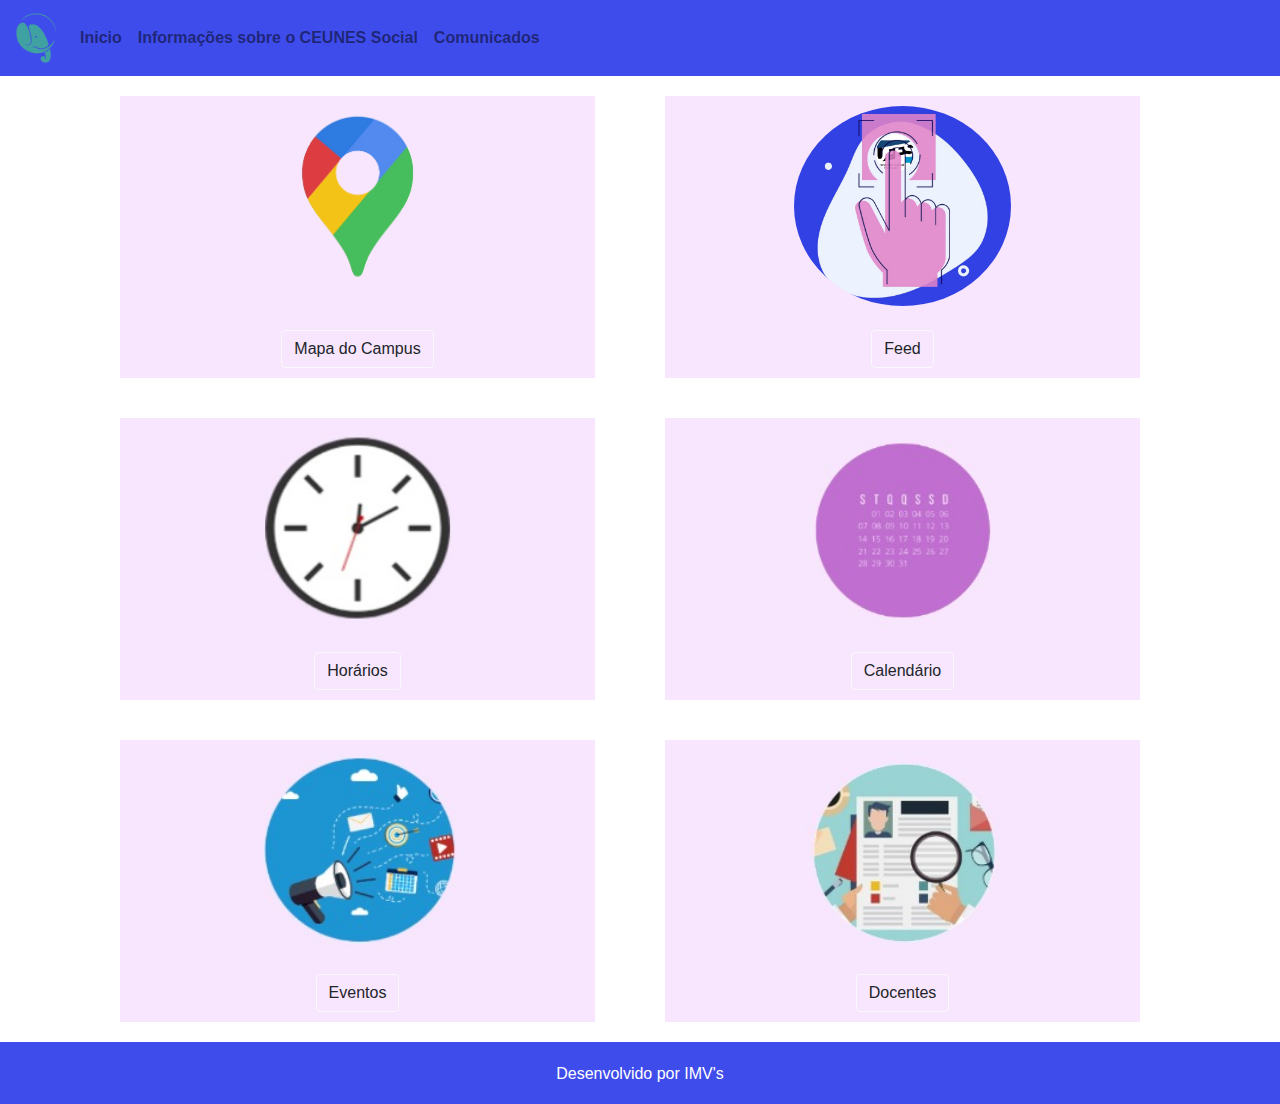
<file: index.html>
<!DOCTYPE html>

<html lang="pt-br">
    <head>
        <meta charset="utf-8">  <!-- Serve para adequar o site com o pt-br acentos ç etc -->
        <title>CEUNES Social</title>
        <link rel="stylesheet" type="text/css" href="bootstrap/css/bootstrap.min.css">  <!-- Importando o 
                                                                                        framework Bootstrap -->
        <link rel="stylesheet" type="text/css" href="css/style.css">    <!-- Serve para pegar todos 
                                                                                os arquivos do css -->
    </head>

    <body>
    
        <nav class="navbar navbar-expand -lg navbar-light principal-cor">    <!-- Adiciona uma barra de navegação -->
            <a class="navbar-brand" href="index.html">
                <img src="img/logo2.png" width="40">    <!-- Imagem na barra -->
            </a>

            <div class="collapse navbar-collapse">

                <ul class="navbar-nav"><!-- Lista para ordenar um menú -->
                    <li class="nav-iten">
                        <a class="nav-link" href="index.html"><strong>Inicio</strong></a>
                    </li>

                    <li class="nav-iten">
                        <a class="nav-link" href="informacoes-cssocial.html">
                            <strong>
                                Informações sobre o CEUNES Social
                            </strong></a><!-- '<a>' Cria hiperlinks '#'sao links dentro da página -->
                    </li>

                <li class="nav-iten">
                    <a class="nav-link" href="comunicados.html"><strong>Comunicados</strong></a>
                </li>
            </ul>

        </nav>

        <section id="mapa-feed">
            <div class="container">
                <div class="row">
                    <div class="col-lg-5 text-center opcoes-inicio menu-ini">
                        <a href="mapa-campus.html">
                            <img src="img/icone-google-maps.png" class="rounded-circle img-menu">
                            <br><br><button type="button" class="btn btn-light opcoes-inicio">
                                Mapa do Campus
                            </button>
                        </a>
                    </div>

                    <div class="col-lg-5 text-center opcoes-inicio menu-ini">
                        <a href="feed.html">
                            <img src="img/logo CS.bmp" class="rounded-circle img-menu">
                            <br><br><button type="button" class="btn btn-light opcoes-inicio">
                                Feed
                            </button>
                        </a>
                    </div>
                </div>
            </div>

        </section>

        <section id="horario-calendario">
            <div class="container">
                <div class="row">
                    <div class="col-lg-5 text-center opcoes-inicio menu-ini">
                        <a href="horarios.html">
                            <img src="img/relogio-menu.png" class="rounded-circle img-menu">
                            <br><br><button type="button" class="btn btn-light opcoes-inicio">
                                Horários
                            </button>
                        </a>
                    </div>

                    <div class="col-lg-5 text-center opcoes-inicio menu-ini">
                        <a href="calendario.html">
                            <img src="img/calendario-menu.png" class="rounded-circle img-menu">
                            <br><br><button type="button" class="btn btn-light opcoes-inicio">
                                Calendário
                            </button>
                        </a>
                    </div>
                </div>
            </div>

        </section>

        <section id="eventos-docentes">
            <div class="container">
                <div class="row">
                    <div class="col-lg-5 text-center opcoes-inicio menu-ini">
                        <a href="eventos.html">
                            <img src="img/eventos-menu.png" class="rounded-circle img-menu">
                            <br><br><button type="button" class="btn btn-light opcoes-inicio">
                                Eventos
                            </button>
                        </a>
                    </div>

                    <div class="col-lg-5 text-center opcoes-inicio menu-ini">
                        <a href="docentes.html">
                            <img src="img/docentes-menu.png" class="rounded-circle img-menu">
                            <br><br><button type="button" class="btn btn-light opcoes-inicio">
                                Docentes
                            </button>
                        </a>
                    </div>
                </div>
            </div>

        </section>

        <footer class="conteiner-fluid text-center bg-footer principal-cor">
            <p>Desenvolvido por IMV's</p>
        </footer>
        

    </body>

</html>
</file>
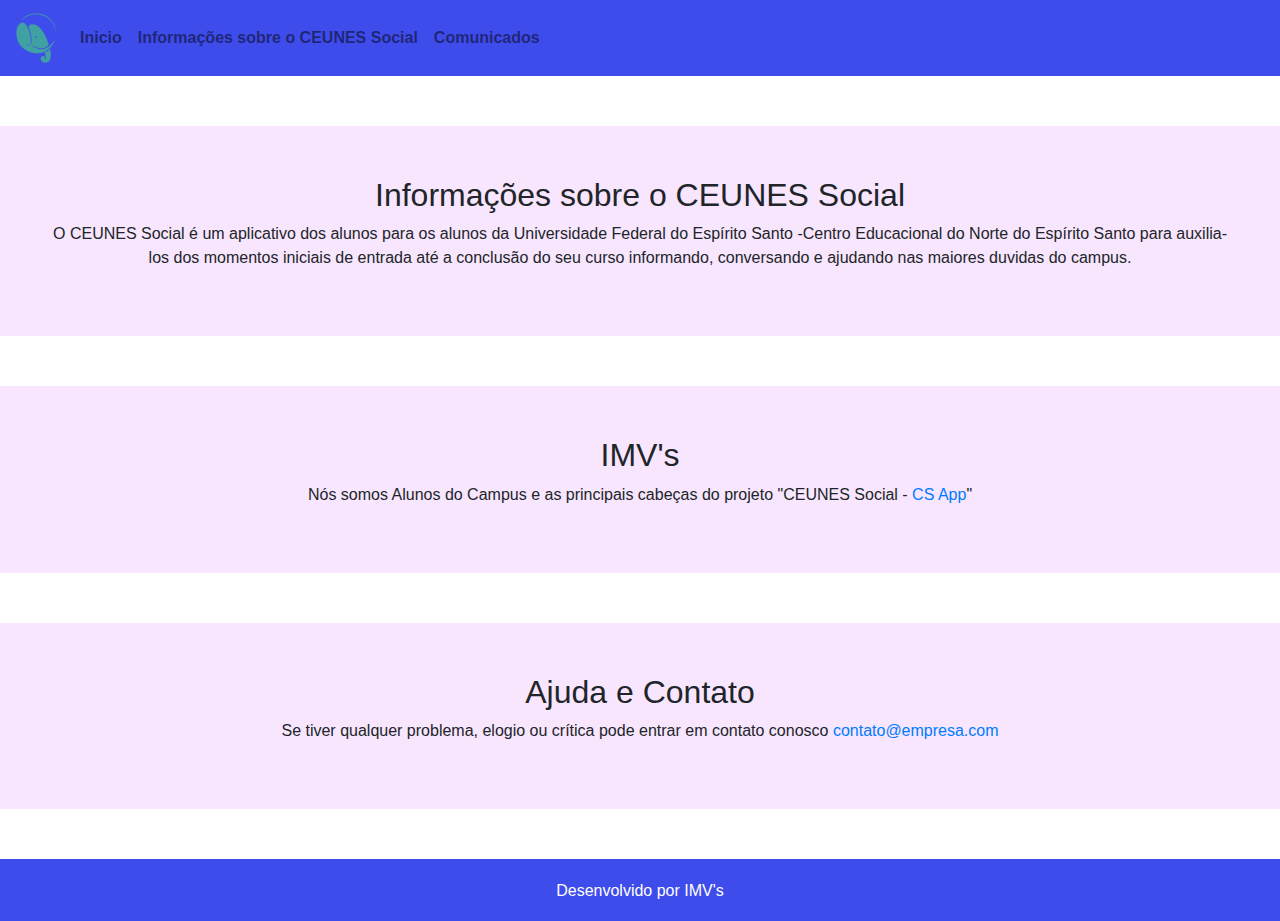
<file: informacoes-cssocial.html>
<!DOCTYPE html>

<html lang="pt-br">
    <head>
        <meta charset="utf-8">  <!-- Serve para adequar o site com o pt-br acentos ç etc -->
        <title>CEUNES Social</title>
        <link rel="stylesheet" type="text/css" href="bootstrap/css/bootstrap.min.css">  <!-- Importando o 
                                                                                        framework Bootstrap -->
        <link rel="stylesheet" type="text/css" href="css/style.css">    <!-- Serve para pegar todos 
                                                                                os arquivos do css -->
    </head>

    <body>
   
        <nav class="navbar navbar-expand -lg navbar-light principal-cor">    <!-- Adiciona uma barra de navegação -->
            <a class="navbar-brand" href="#">
                <img src="img/logo2.png" width="40">    <!-- Imagem na barra -->
            </a>

            <div class="collapse navbar-collapse">

                <ul class="navbar-nav"><!-- Lista para ordenar um menú -->
                    <li class="nav-iten">
                        <a class="nav-link" href="index.html"><strong>Inicio</strong></a>
                    </li>

                    <li class="nav-iten">
                        <a class="nav-link" href="informacoes-cssocial.html">
                            <strong>
                                Informações sobre o CEUNES Social
                            </strong></a><!-- '<a>' Cria hiperlinks '#'sao links dentro da página -->
                    </li>

                <li class="nav-iten">
                    <a class="nav-link" href="comunicados.html"><strong>Comunicados</strong></a>
                </li>
            </ul>

        </div>

        </nav>

        <section id="info-csapp"> <!-- Cria seções dentro da própria página -->
            
            <div class="container-fluid info-text text-center margin">  <!-- Cria um 'container' -->

            <h2>Informações sobre o CEUNES Social</h2>
            <p>
                O CEUNES Social é um aplicativo dos alunos para os alunos da Universidade Federal do 
                Espírito Santo -Centro Educacional do Norte do Espírito Santo para auxilia-los dos 
                momentos iniciais de entrada até a conclusão do seu curso informando, conversando e 
                ajudando nas maiores duvidas do campus.
            </p>


            </div>

        </section>

        <section id="imv"> <!-- Cria seções dentro da própria página -->
            
            <div class="container-fluid info-text text-center margin">  <!-- Cria um 'container' -->

            <h2>IMV's</h2>
            <p>
                Nós somos Alunos do Campus e as principais cabeças do projeto "CEUNES Social - 
                <a href="https://play.google.com/store" target="blank">CS App</a>" <!-- 'target' leva 
                                                                                o usuario para outra aba -->
            </p>

            </div>

        </section>

        <section id="ajuda-contato"> <!-- Cria seções dentro da própria página -->
            
            <div class="container-fluid info-text text-center margin">  <!-- Cria um 'container' -->

            <h2>Ajuda e Contato</h2>
            <p>
                Se tiver qualquer problema, elogio ou crítica pode entrar em contato conosco
                <a href="mailto:contato@empresa.com">contato@empresa.com</a> <!-- 'mailto:' redireciona 
                                                        o usuario diretamente para o app email do windowns -->    
            </p>

            </div>

        </section>

        <footer class="conteiner-fluid text-center bg-footer principal-cor">
            <p>Desenvolvido por IMV's</p>
        </footer>
    
    </body>

</html>
</file>
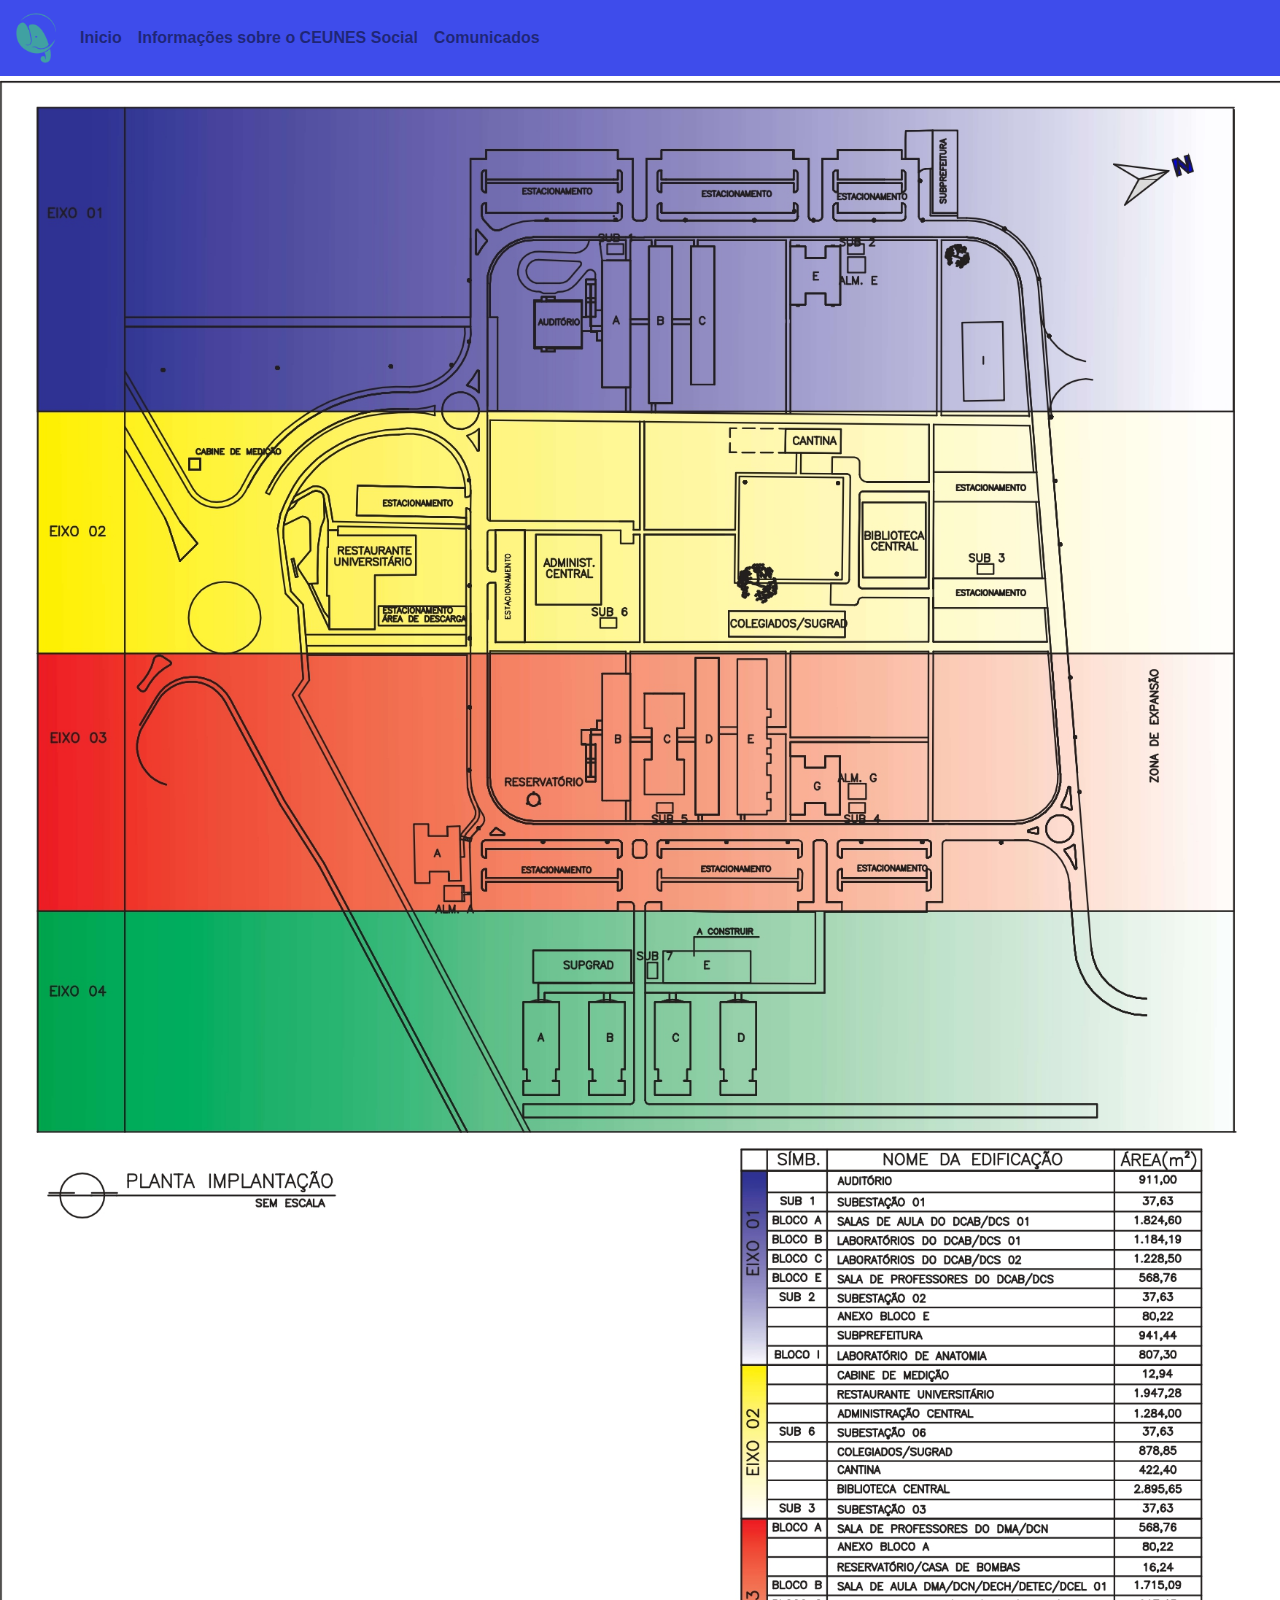
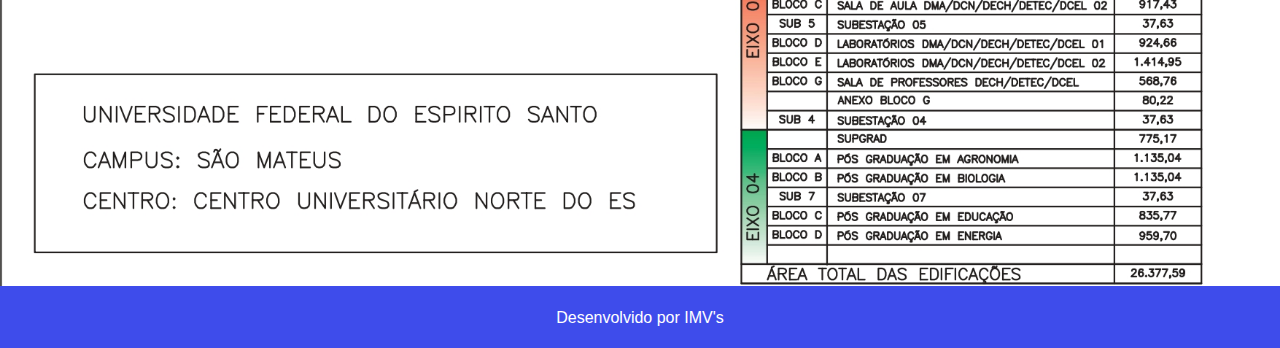
<file: mapa-campus.html>
<!DOCTYPE html>

<html lang="pt-br">
    <head>
        <meta charset="utf-8">  <!-- Serve para adequar o site com o pt-br acentos ç etc -->
        <title>CEUNES Social</title>
        <link rel="stylesheet" type="text/css" href="bootstrap/css/bootstrap.min.css">  <!-- Importando o 
                                                                                        framework Bootstrap -->
        <link rel="stylesheet" type="text/css" href="css/style.css">    <!-- Serve para pegar todos 
                                                                                os arquivos do css -->
    </head>

    <body>
    
        <nav class="navbar navbar-expand -lg navbar-light principal-cor">    <!-- Adiciona uma barra de navegação -->
            <a class="navbar-brand" href="index.html">
                <img src="img/logo2.png" width="40">    <!-- Imagem na barra -->
            </a>

            <div class="collapse navbar-collapse">

                <ul class="navbar-nav"><!-- Lista para ordenar um menú -->
                    <li class="nav-iten">
                        <a class="nav-link" href="index.html"><strong>Inicio</strong></a>
                    </li>

                    <li class="nav-iten">
                        <a class="nav-link" href="informacoes-cssocial.html">
                            <strong>
                                Informações sobre o CEUNES Social
                            </strong></a><!-- '<a>' Cria hiperlinks '#'sao links dentro da página -->
                    </li>

                <li class="nav-iten">
                    <a class="nav-link" href="comunicados.html"><strong>Comunicados</strong></a>
                </li>
            </ul>

        </nav>

        <img src="img/mapa-eixos.jpg" class="img-fluid" width="100%">

        <footer class="conteiner-fluid text-center bg-footer principal-cor">
            <p>Desenvolvido por IMV's</p>
        </footer>
        

    </body>

</html>
</file>
<file: css/style.css>
.principal-cor{
    background-color: #3e4ceb;
}

body{
    background-color: white;
}

.info-text{
    padding: 50px;
    background-color: #f8e6fe;
}

.margin{
    margin-top: 50px;
    margin-bottom: 50px;
}

.opcoes-inicio{
    background-color: #f8e6fe;
}

.menu-ini{
    padding: 10px;
    margin: 20px;
    margin-left: 50px;
}

.img-menu{
    height: 200px;
}

.bg-footer{
    color: white;
    padding-bottom: 2px;
    padding-top: 20px;
}
</file>
